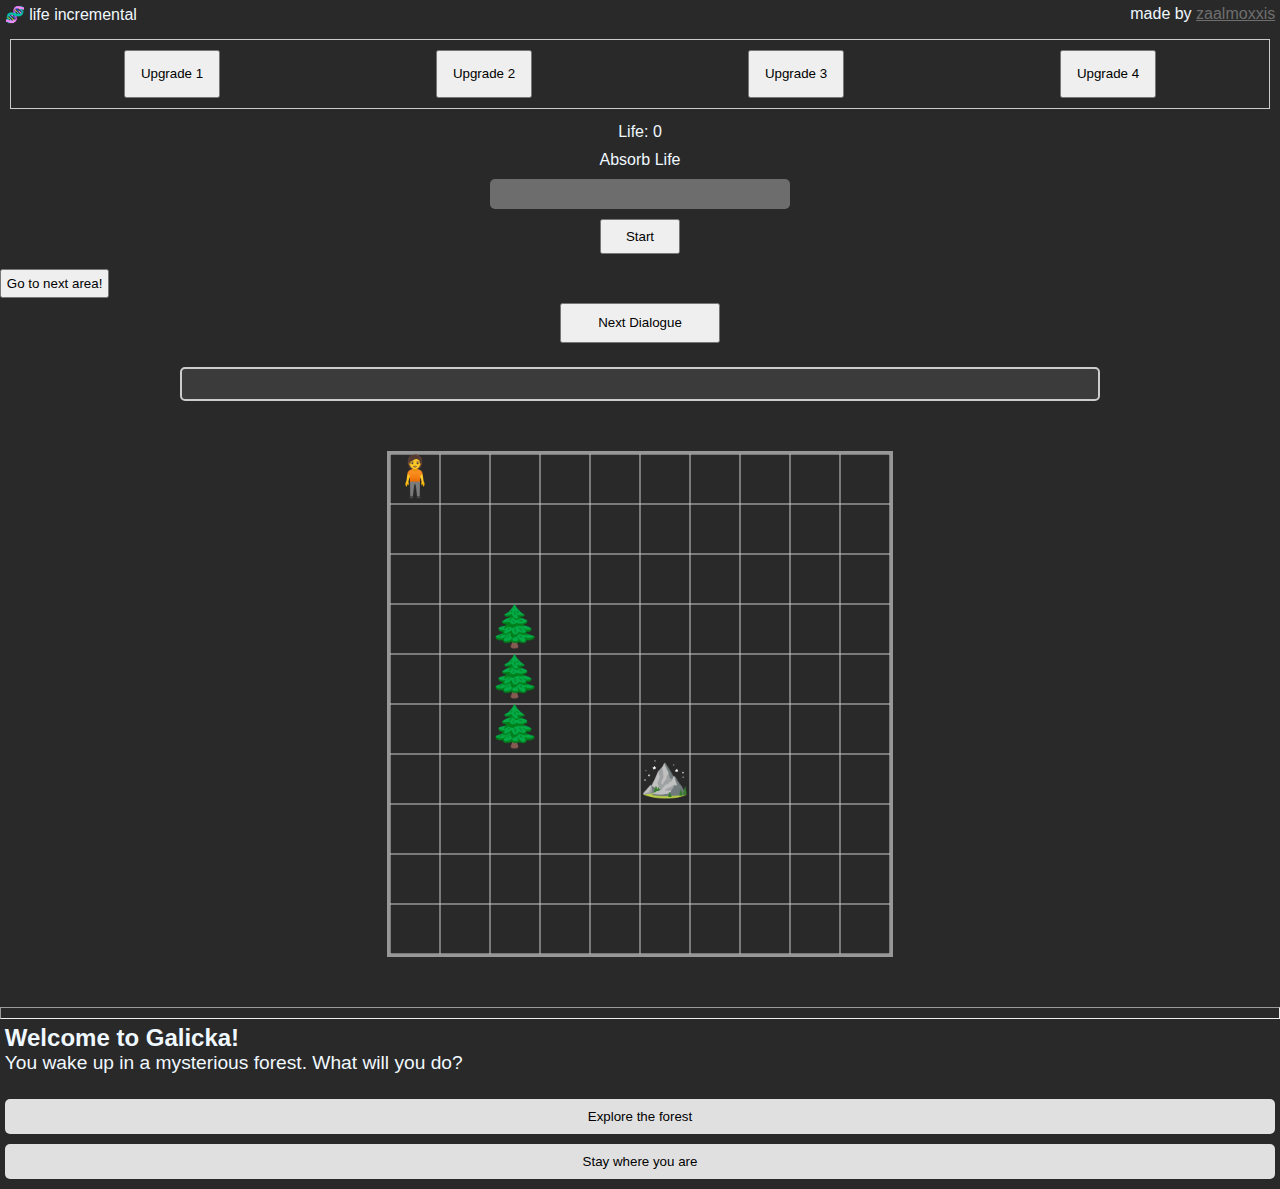
<file: index.html>
<!DOCTYPE html>
<html lang="en">
<head>
  <meta charset="UTF-8">
  <meta name="viewport" content="width=device-width, initial-scale=1.0">
  <title>javascript game</title>
  <link rel="stylesheet" href="index.css">
</head>
<body>
  
  <!-- Header -->
  <header id="header">
    <div id="site-title">🧬 life incremental</div>
    <div id="author">made by <a href="https://zaalmoxxis.com/" target="_blank" rel="noopener noreferrer">zaalmoxxis</a></div>
  </header>

  <!-- Upgrades -->
   <div id="upgrades-container">
    <button id="upgrade-one" class="upgrade-box">Upgrade 1</button>
    <button id="upgrade-two" class="upgrade-box">Upgrade 2</button>
    <button id="upgrade-three" class="upgrade-box">Upgrade 3</button>
    <button id="upgrade-four" class="upgrade-box">Upgrade 4</button>
   </div>

  <!-- Idle Bars -->
  <div id="game-container">
    <div id="resources-container">
      <div id="life-text">Life: 0</div>
    </div>

    <div class="idle-container">
      <div class="progress-title">Absorb Life</div>
      <div class="progress-container">
        <div class="progress-bar"></div>
      </div>
      <button class="start-button">Start</button>
    </div>

    <div class="idle-container">

    </div>
  </div>

  <!-- test -->
  <button id="area=two-button">Go to next area!</button> 
  
  <!-- Text Box -->
  <div id="text-container">
    <button id="next-button">Next Dialogue</button>
  </div>

  <div id="dialogue-container">
    <p id="initial-dialogue"></p>
  </div>

  <!-- Canvas -->
  <canvas id="gridCanvas" width="500" height="500"></canvas>

  <hr>

  <div id="light-novel-game">
    <h2>Welcome to Galicka!</h2>
    <div id="text"></div>
    <div id="choices"></div>
  </div>

  <!-- Scripts -->
  <script type="module" src="scripts/index.js"></script>
  <script type="module" src="scripts/dialogue.js"></script>
</body>
</html>
</file>
<file: index.css>
* {
  margin: 0;
  padding: 0;
}

body {
  background-color: #292929;
  color: aliceblue;
  font-family: Arial, sans-serif;
}

body > * {
  padding: 0.3rem;
}

a {
  color: #6e6e6e;
}

a:hover {
  color: #328a1d;
}

/* header */

#header {
  display: flex;
  justify-content: space-between;
}

/* canvas */

canvas {
  border: 3px solid rgb(151, 151, 151);
  display: block;
  margin: 50px auto;
  padding: 0;
}

/* upgrades */

#upgrades-container {
  display: grid;
  grid-template-columns: repeat(4, 1fr);
  justify-items: center;
  align-items: center;
  gap: 10px;
  border: 1px solid #ccc;
  padding: 10px;
  margin: 10px;
}

.upgrade-box {
  width: 6rem;
  height: 3rem;
  cursor: pointer;
}

/* idle area */

#game-container {
  display: flex;
  flex-direction: column;
  justify-content: center;
  align-items: center;
  gap: 10px;
}

.idle-container {
  display: flex;
  flex-direction: column;
  justify-content: center;
  align-items: center;
  gap: 10px;
}

.progress-container {
  width: 300px;
  height: 30px;
  background-color: #6d6d6d;
  border-radius: 5px;
}

.progress-bar {
  height: 100%;
  width: 0%;
  background-color: #ccc;
  border-radius: 5px;
}

.start-button {
  padding: 0.5rem 1.5rem;
  cursor: pointer;
}

/* text container */

#text-container {
  display: flex;
  justify-content: center;
  align-items: center;
}

#next-button {
  width: 10rem;
  height: 40px;
  cursor: pointer;
}

#dialogue-container {
  width: 70%;
  max-height: 200px;
  overflow: auto;
  margin: 20px auto;
  padding: 10px;
  border: 2px solid #ccc;
  border-radius: 5px;
  background-color: #3b3b3b;
  font-size: 16px;
}

#dialogue-container p {
  margin: 10px 0;
}

/* footer */











/* test */

#text {
  font-size: 1.2em;
  margin-bottom: 20px;
}
#choices {
  display: flex;
  flex-direction: column;
}
.choice {
  margin: 5px 0;
  padding: 10px;
  background-color: #e0e0e0;
  border: none;
  border-radius: 5px;
  cursor: pointer;
  transition: background-color 0.3s;
}
.choice:hover {
  background-color: #d6d6d6;
}
</file>
